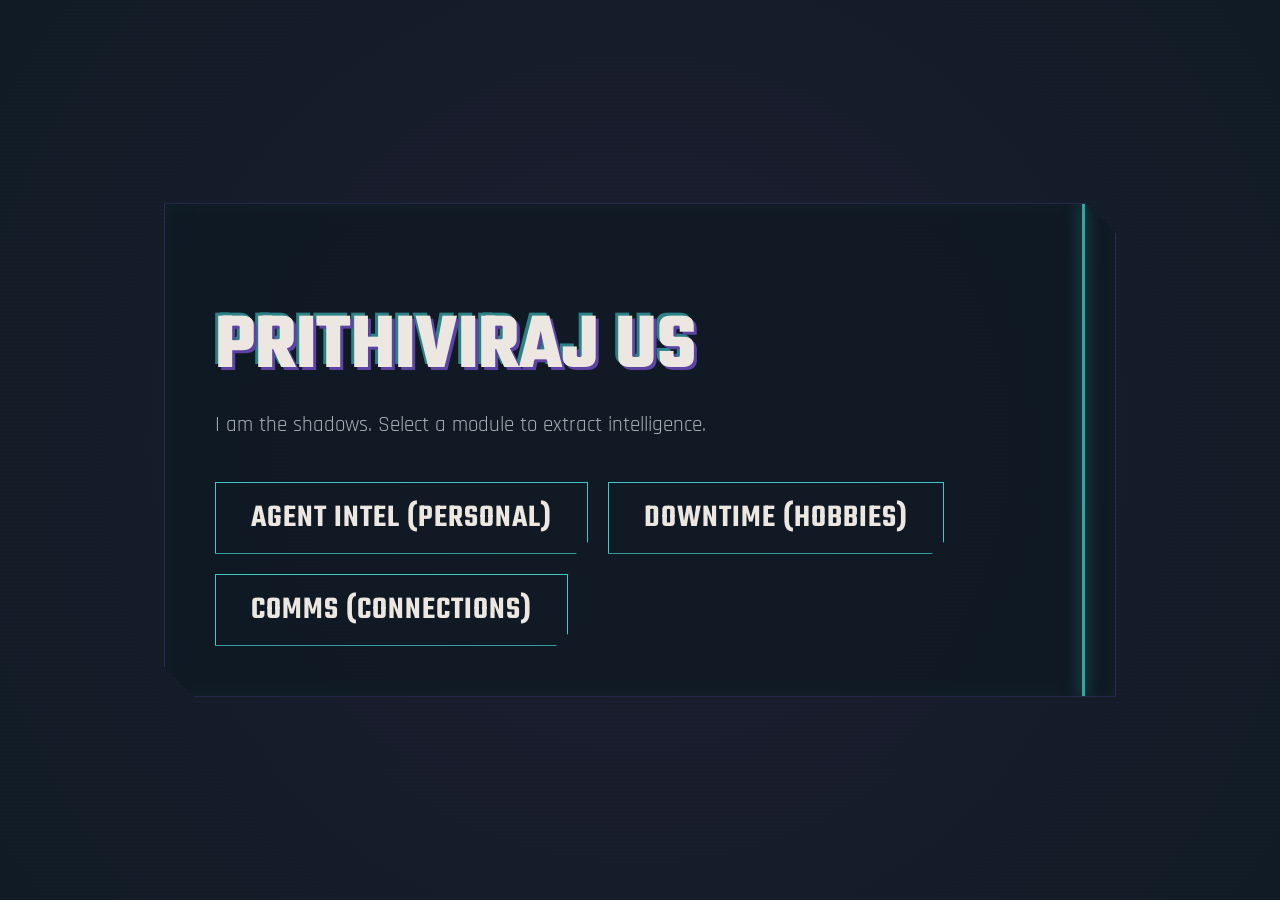
<file: index.html>
<!DOCTYPE html>
<html lang="en">
<head>
    <meta charset="UTF-8">
    <meta name="viewport" content="width=device-width, initial-scale=1.0">
    <title>Prithiviraj US | Agent Profile</title>
    <link rel="stylesheet" href="style.css">
</head>
<body>
    <div class="container">
        <h1>Prithiviraj US</h1>
        <p>I am the shadows. Select a module to extract intelligence.</p>

        <div class="menu">
            <a href="personal.html" class="btn">Agent Intel (Personal)</a>
            <a href="hobbies.html" class="btn">Downtime (Hobbies)</a>
            <a href="connections.html" class="btn">Comms (Connections)</a>
        </div>
    </div>
</body>
</html>
</file>
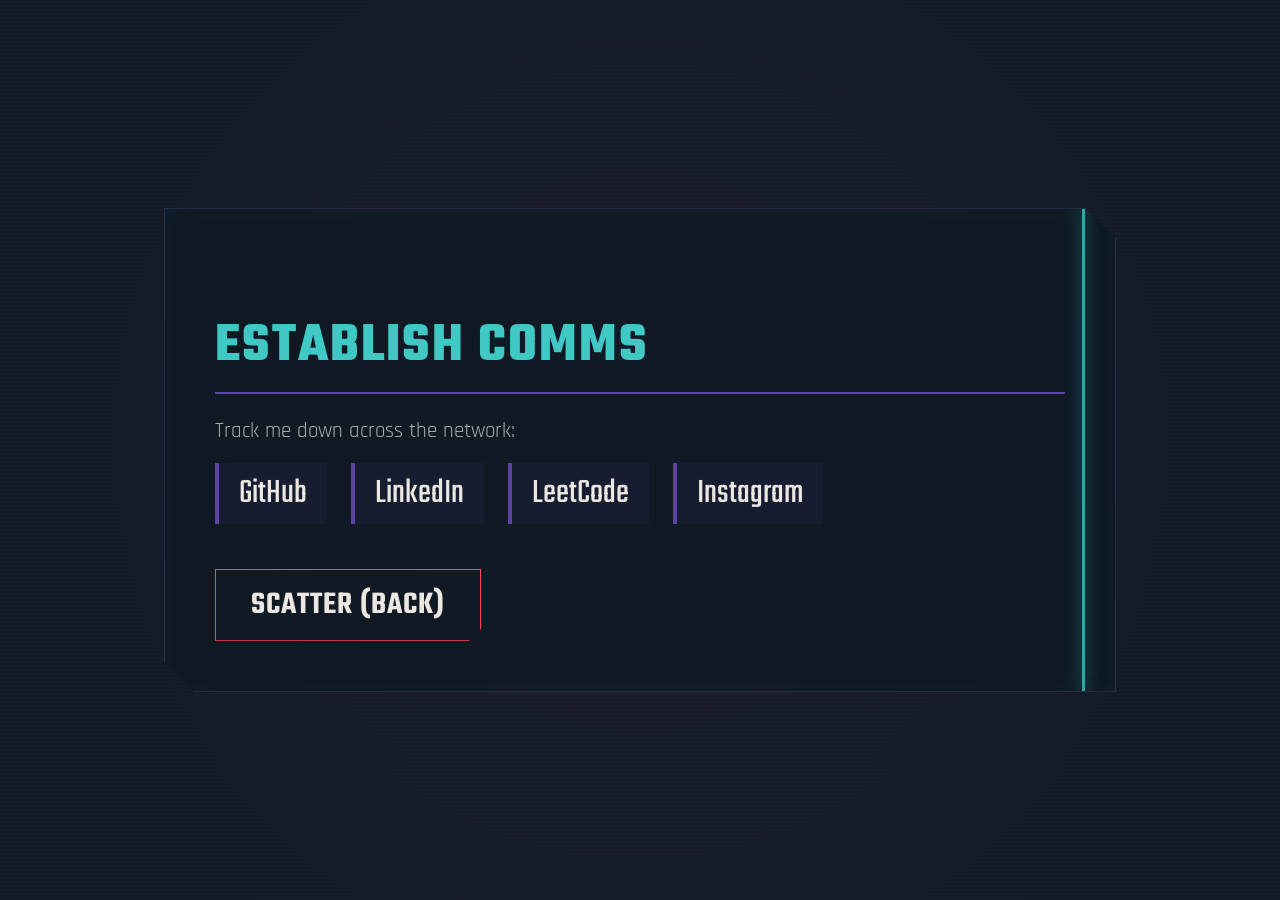
<file: connections.html>
<!DOCTYPE html>
<html lang="en">
<head>
    <meta charset="UTF-8">
    <meta name="viewport" content="width=device-width, initial-scale=1.0">
    <title>Comms | Prithiviraj US</title>
    <link rel="stylesheet" href="style.css">
</head>
<body>
    <div class="container">
        <h2>Establish Comms</h2>
        <p>Track me down across the network:</p>

        <a href="https://github.com/prithivirajus" target="_blank" class="link">GitHub</a>
        <a href="https://www.linkedin.com/in/prithiviraj-senthil-kumar-ab1309428/" target="_blank" class="link">LinkedIn</a>
        <a href="https://leetcode.com/u/system_17/" target="_blank" class="link">LeetCode</a>
        <a href="https://www.instagram.com/prithivirajus/" target="_blank" class="link">Instagram</a>

        <a href="index.html" class="btn back-btn">Scatter (Back)</a>
    </div>
</body>
</html>
</file>
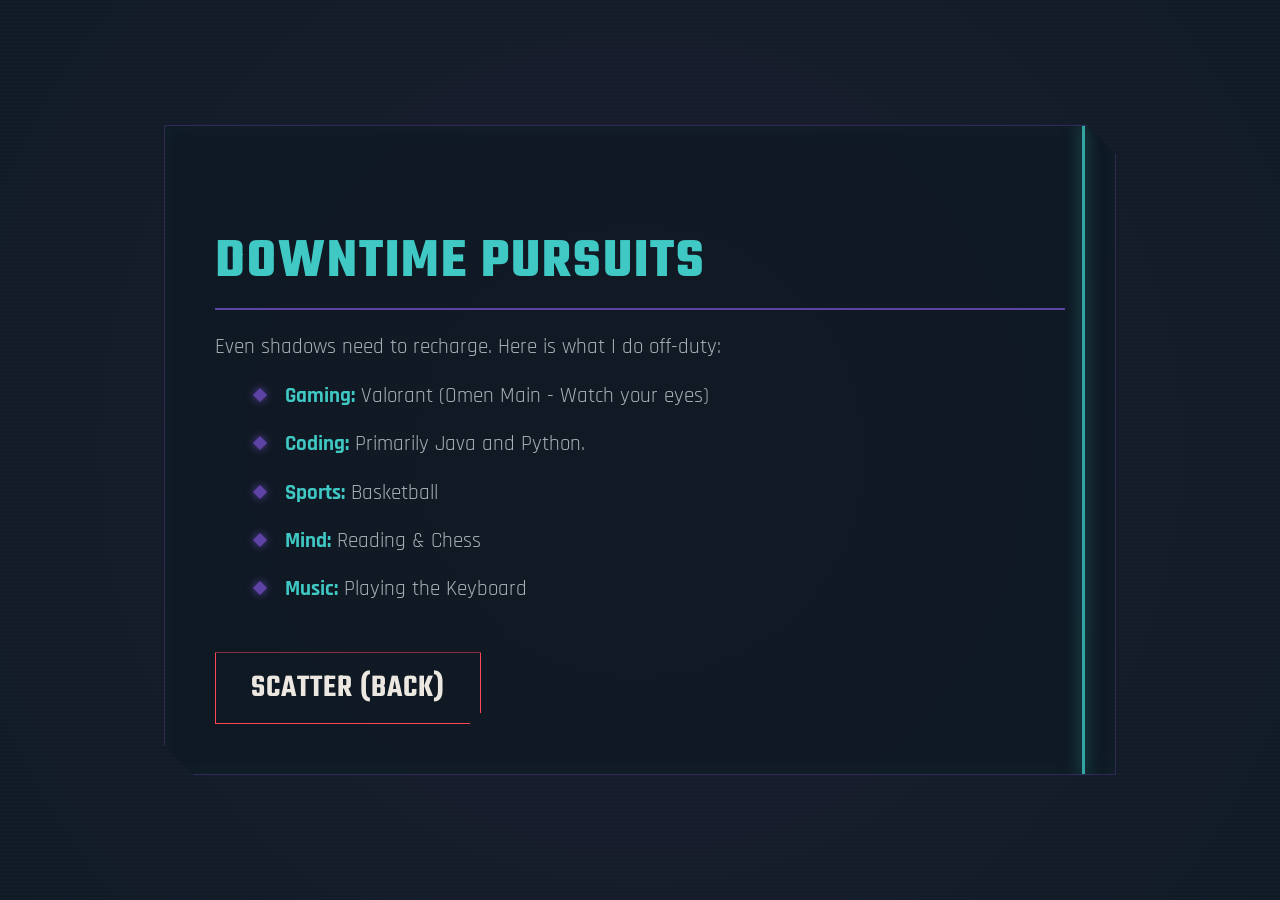
<file: hobbies.html>
<!DOCTYPE html>
<html lang="en">
<head>
    <meta charset="UTF-8">
    <meta name="viewport" content="width=device-width, initial-scale=1.0">
    <title>Hobbies | Prithiviraj US</title>
    <link rel="stylesheet" href="style.css">
</head>
<body>
    <div class="container">
        <h2>Downtime Pursuits</h2>
        <p>Even shadows need to recharge. Here is what I do off-duty:</p>
        <ul>
            <li><strong>Gaming:</strong> Valorant (Omen Main - Watch your eyes)</li>
            <li><strong>Coding:</strong> Primarily Java and Python.</li>
            <li><strong>Sports:</strong> Basketball</li>
            <li><strong>Mind:</strong> Reading & Chess</li>
            <li><strong>Music:</strong> Playing the Keyboard</li>
        </ul>

        <a href="index.html" class="btn back-btn">Scatter (Back)</a>
    </div>
</body>
</html>
</file>
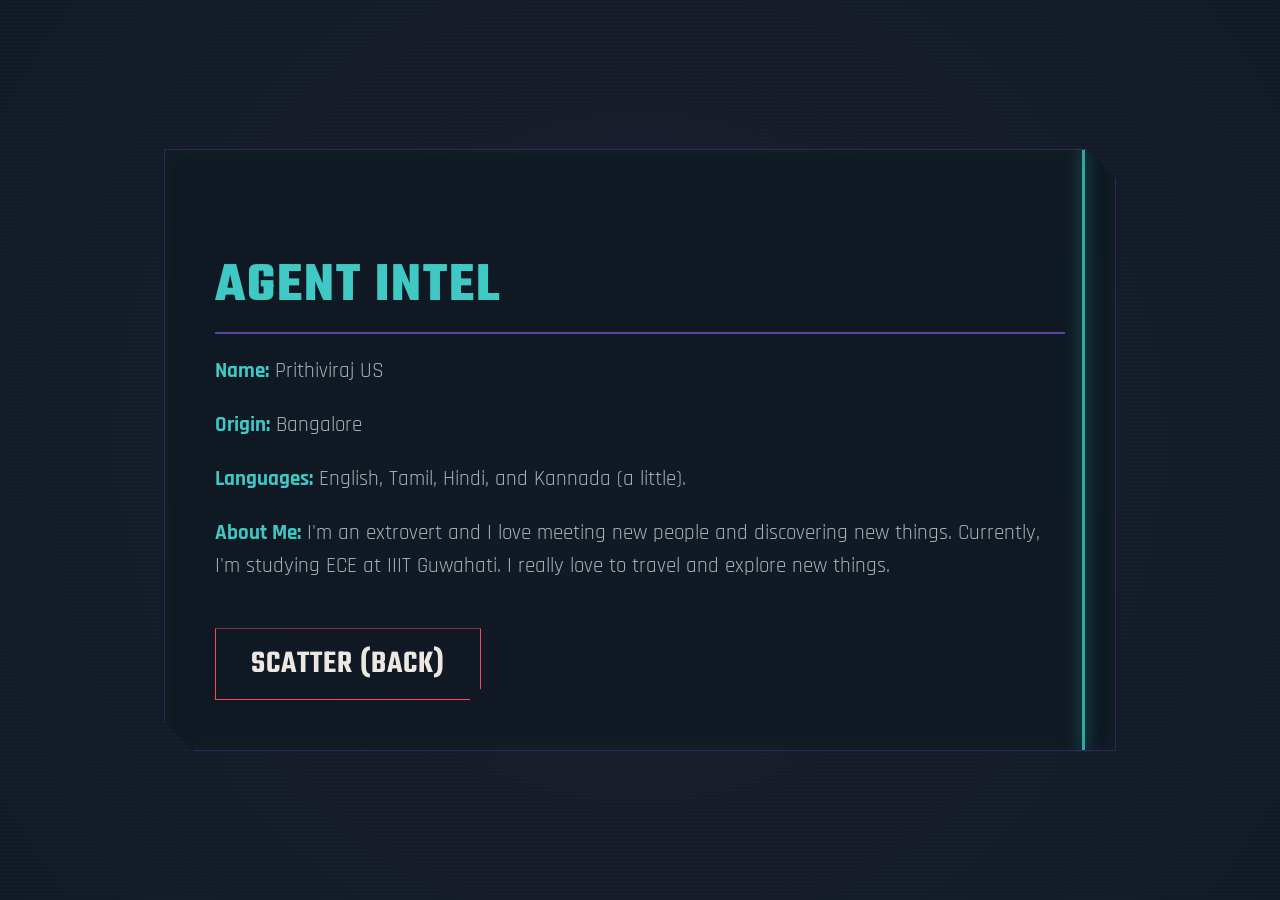
<file: personal.html>
<!DOCTYPE html>
<html lang="en">
<head>
    <meta charset="UTF-8">
    <meta name="viewport" content="width=device-width, initial-scale=1.0">
    <title>Agent Intel | Prithiviraj US</title>
    <link rel="stylesheet" href="style.css">
</head>
<body>
    <div class="container">
        <h2>Agent Intel</h2>
        <p><strong>Name:</strong> Prithiviraj US</p>
        <p><strong>Origin:</strong> Bangalore</p>
        <p><strong>Languages:</strong> English, Tamil, Hindi, and Kannada (a little).</p>
        <p><strong>About Me:</strong> I'm an extrovert and I love meeting new people and discovering new things. Currently, I'm studying ECE at IIIT Guwahati. I really love to travel and explore new things.</p>

        <a href="index.html" class="btn back-btn">Scatter (Back)</a>
    </div>
</body>
</html>
</file>
<file: style.css>
@import url('https://fonts.googleapis.com/css2?family=Teko:wght@400;600&family=Rajdhani:wght@500;700&display=swap');

:root {
    --bg-main: #0f1923; /* Valorant default dark UI */
    --valo-red: #ff4655;
    --omen-purple: #5c43a4;
    --omen-cyan: #3fc8c4;
    --omen-shadow: #1e1b2e;
    --text-white: #ece8e1;
}

body {
    background-color: var(--bg-main);
    color: var(--text-white);
    font-family: 'Rajdhani', sans-serif;
    margin: 0;
    min-height: 100vh;
    display: flex;
    justify-content: center;
    align-items: center;
    /* Omen's dark realm radial background */
    background: radial-gradient(circle at 50% 50%, var(--omen-shadow) 0%, var(--bg-main) 100%);
    position: relative;
    overflow: hidden;
    cursor: crosshair; /* Changes your mouse to a tactical crosshair */
}

/* Tactical HUD scanline overlay */
body::after {
    content: "";
    position: absolute;
    top: 0; left: 0; width: 100%; height: 100%;
    background: repeating-linear-gradient(
        transparent 0px,
        rgba(63, 200, 196, 0.03) 2px,
                                          transparent 4px
    );
    pointer-events: none;
}

.container {
    position: relative;
    z-index: 10;
    max-width: 850px;
    width: 90%;
    padding: 50px;
    background: rgba(15, 25, 35, 0.85);
    border: 1px solid rgba(92, 67, 164, 0.4);
    box-shadow: 0 0 30px rgba(92, 67, 164, 0.2), inset 0 0 20px rgba(63, 200, 196, 0.05);
    /* Valorant signature cut-corners */
    clip-path: polygon(0 0, calc(100% - 30px) 0, 100% 30px, 100% 100%, 30px 100%, 0 calc(100% - 30px));
}

/* Omen Cyan energy slash on the right side */
.container::before {
    content: '';
    position: absolute;
    top: 0;
    right: 30px;
    width: 3px;
    height: 100%;
    background: var(--omen-cyan);
    box-shadow: 0 0 15px var(--omen-cyan);
    opacity: 0.8;
}

h1 {
    font-family: 'Teko', sans-serif;
    font-size: 5rem;
    text-transform: uppercase;
    color: var(--text-white);
    line-height: 1;
    margin-bottom: 5px;
    /* 3D Glitch text effect using Omen's colors */
    text-shadow: 3px 3px 0px var(--omen-purple), -3px -3px 0px rgba(63, 200, 196, 0.6);
}

h2 {
    font-family: 'Teko', sans-serif;
    font-size: 3.5rem;
    color: var(--omen-cyan);
    text-transform: uppercase;
    letter-spacing: 2px;
    margin-bottom: 20px;
    border-bottom: 2px solid var(--omen-purple);
    padding-bottom: 5px;
}

p, li {
    font-size: 1.3rem;
    color: #a7b0b5;
    margin-bottom: 15px;
    line-height: 1.6;
}

strong {
    color: var(--omen-cyan);
}

/* AUTHENTIC VALORANT BUTTON STYLE */
.menu {
    display: flex;
    gap: 20px;
    margin-top: 40px;
    flex-wrap: wrap;
}

.btn {
    position: relative;
    display: inline-block;
    padding: 12px 35px;
    font-family: 'Teko', sans-serif;
    font-size: 2rem;
    font-weight: 600;
    letter-spacing: 1px;
    text-transform: uppercase;
    color: var(--text-white);
    background: transparent;
    border: 1px solid var(--omen-cyan);
    text-decoration: none;
    transition: 0.1s ease-in-out;
    /* Cut corners on buttons */
    clip-path: polygon(0 0, 100% 0, 100% calc(100% - 12px), calc(100% - 12px) 100%, 0 100%);
    cursor: crosshair;
}

/* The fill-slide hover effect from the game */
.btn::before {
    content: '';
    position: absolute;
    top: 0; left: 0; width: 100%; height: 100%;
    background: var(--omen-purple);
    z-index: -1;
    transform: scaleX(0);
    transform-origin: left;
    transition: transform 0.25s ease-in-out;
}

.btn:hover {
    color: #fff;
    border-color: var(--omen-purple);
}

.btn:hover::before {
    transform: scaleX(1);
}

/* Scatter button gets the Reyna/Valorant Red treatment */
.back-btn {
    border-color: var(--valo-red);
    margin-top: 30px;
}
.back-btn::before {
    background: var(--valo-red);
}

ul {
    list-style: none;
}

/* Custom list markers that look like map pings */
ul li {
    position: relative;
    padding-left: 30px;
}

ul li::before {
    content: '';
    position: absolute;
    left: 0;
    top: 10px;
    width: 10px;
    height: 10px;
    background: var(--omen-purple);
    transform: rotate(45deg); /* Diamond shape */
    box-shadow: 0 0 8px var(--omen-purple);
}

/* Social Links styling */
a.link {
    display: inline-block;
    font-family: 'Teko', sans-serif;
    font-size: 2.2rem;
    color: var(--text-white);
    text-decoration: none;
    margin-right: 20px;
    margin-bottom: 15px;
    padding: 5px 20px;
    border-left: 4px solid var(--omen-purple);
    background: rgba(92, 67, 164, 0.1);
    transition: 0.3s ease;
    cursor: crosshair;
}

a.link:hover {
    background: rgba(63, 200, 196, 0.2);
    border-left-color: var(--omen-cyan);
    color: var(--omen-cyan);
    text-shadow: 0 0 10px rgba(63, 200, 196, 0.8);
    transform: translateX(5px);
}
</file>
